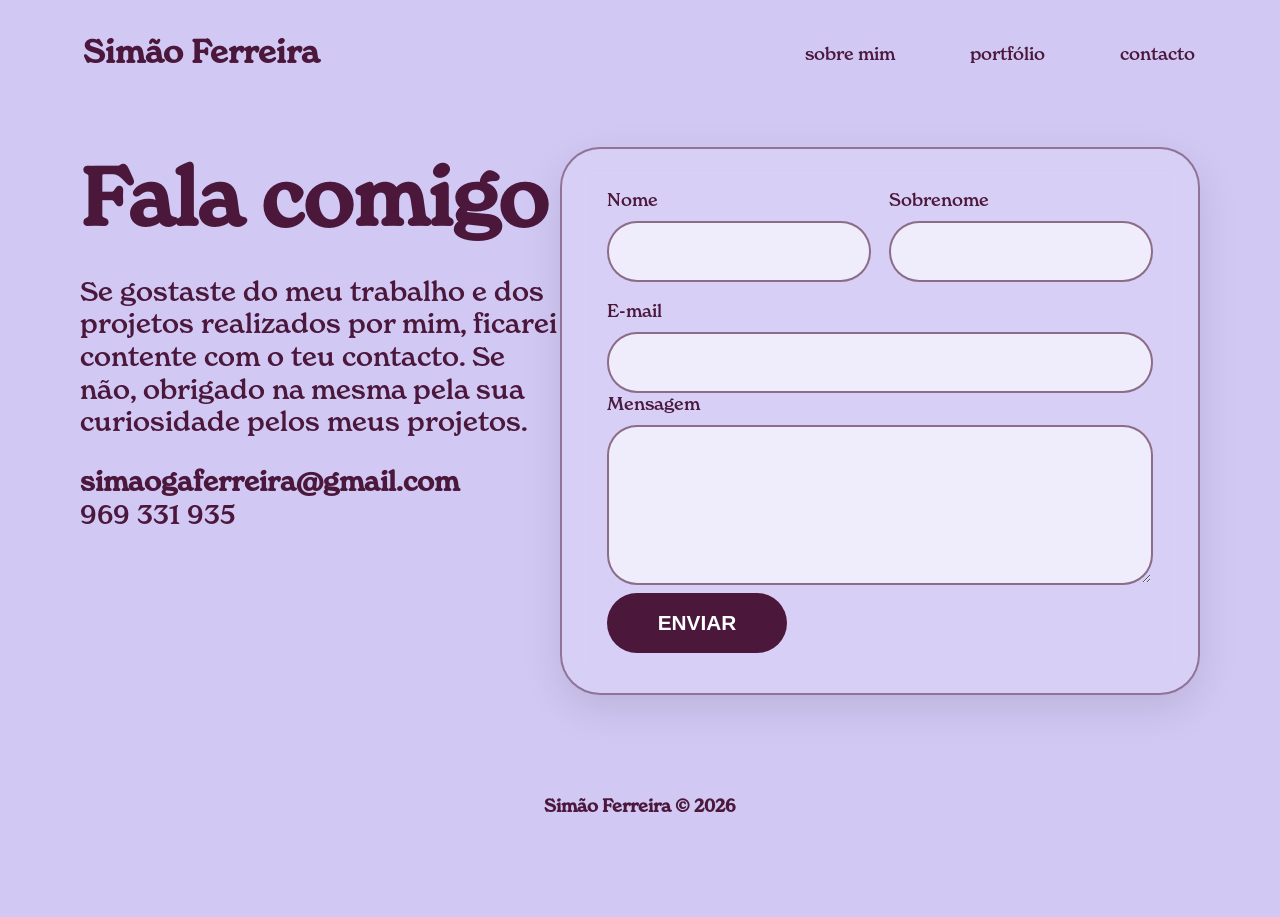
<file: contacto.html>
<!DOCTYPE html>
<html lang="pt">
<head>
    <meta charset="UTF-8">
    <meta name="viewport" content="width=device-width, initial-scale=1.0">
    <title>Contacto</title>
    <link rel="stylesheet" href="static/style.css">
    <link href="https://fonts.googleapis.com/css?family=Roboto+Slab:700|Roboto+Slab:400&display=swap" rel="stylesheet">
</head>

<header class="header">
        <div class="header-left">Simão Ferreira</div>
        <nav class="header-right">
            <div class = buttons >
            <a href="index.html" class="button">sobre mim</a>
            <a href="portfolio.html" class="button">portfólio</a>
            <a href="contacto.html" class="button">contacto</a>
            </div>
        </nav>
    </header>

<body>
   
    <main class="main-content">
        <section class="contact-text">
            <h1>Fala comigo</h1>
            <p>Se gostaste do meu trabalho e dos projetos realizados por mim, ficarei contente com o teu contacto.
            Se não, obrigado na mesma pela sua curiosidade pelos meus projetos.</p>
            <p class="contact-info">
                <a href="mailto:simaogaferreira@gmail.com">simaogaferreira@gmail.com</a><br>
                969 331 935
            </p>
        </section>
        <section class="contact-form">
            <form action="https://formsubmit.co/17912b679456844a5e8f0e78311529f8" method="POST">
                <div class="form-row">
                    <label class="form-group">
                        <span>Nome</span>
                        <input type="text" name="firstName" required>
                    </label>
                    <label class="form-group">
                        <span>Sobrenome</span>
                        <input type="text" name="lastName" required>
                    </label>
                </div>
                <label class="form-group">
                    <span>E-mail</span>
                    <input type="email" name="email" required>
                </label>
                <label class="form-group">
                    <span>Mensagem</span>
                    <textarea name="message" rows="6" required></textarea>
                </label>
                <button type="submit" class="submit-button">ENVIAR</button>

                <!-- Formsubmit.co settings -->
                <input type="hidden" name="_subject" value="Nova mensagem do site" />
                <input type="hidden" name="_captcha" value="false" />
            </form>
        </section>
    </main>
    <footer class="footer">
        <div class="footer-content">Simão Ferreira © 2026</div>
    </footer>
</body>
</html>
</file>
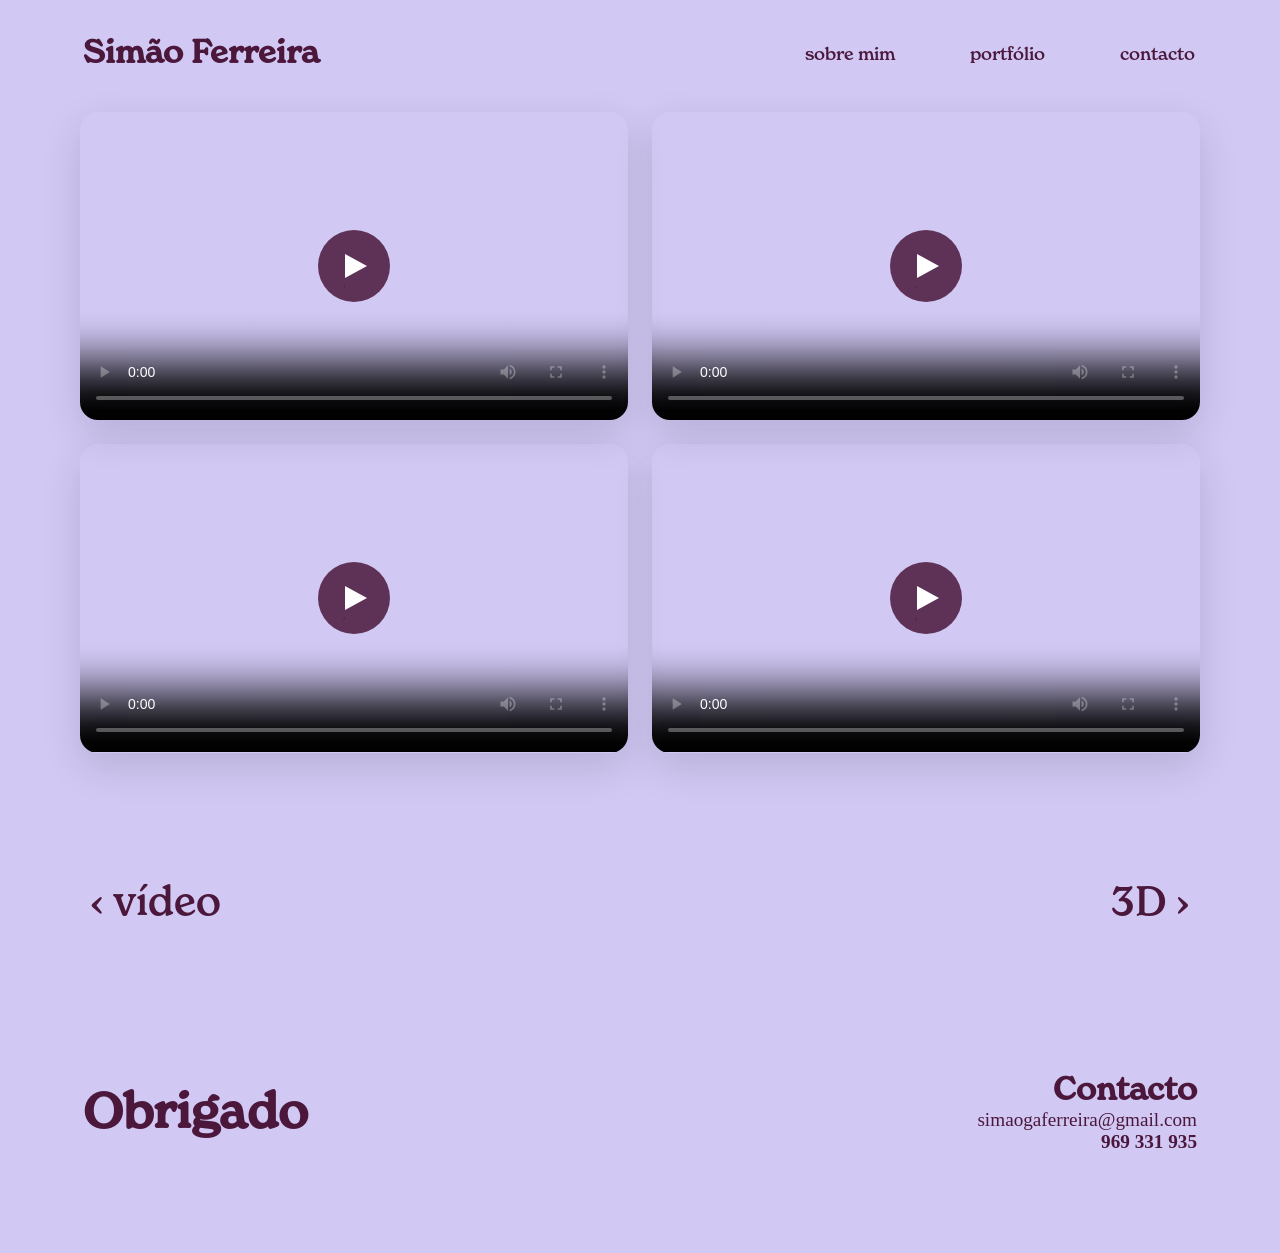
<file: motion.html>
<!DOCTYPE html>
<html lang="PT">
<head>
    <meta charset="UTF-8">
    <meta http-equiv="X-UA-Compatible" content="IE=edge">
    <meta name="viewport" content="width=device-width, initial-scale=1.0">
    <title>Portfólio</title>
    <link rel="stylesheet" href="static/style.css">
</head>

<body>
    <header class="header">
        <div class="header-left">Simão Ferreira</div>
        <nav class="header-right">
            <div class = buttons >
            <a href="index.html" class="button">sobre mim</a>
            <a href="portfolio.html" class="button">portfólio</a>
            <a href="contacto.html" class="button">contacto</a>
            </div>
        </nav>
    </header>

    <main class="video-page">
        <section class="video-grid">
            <div class="video-card">
                <div class="video-player">
                    <video preload="metadata" poster="https://media.githubusercontent.com/media/simaogaferreira-8/portfolio/main/static/photos/motion-poster1.png" controls>
                        <source src="https://media.githubusercontent.com/media/simaogaferreira-8/portfolio/main/static/videos/motion1.mp4" type="video/mp4">
                        Seu navegador não suporta vídeo.
                    </video>
                    <button class="video-play" aria-label="Play vídeo"></button>
                </div>
            </div>
            <div class="video-card">
                <div class="video-player">
                    <video preload="metadata" poster="https://media.githubusercontent.com/media/simaogaferreira-8/portfolio/main/static/photos/motion-poster2.png" controls>
                        <source src="https://media.githubusercontent.com/media/simaogaferreira-8/portfolio/main/static/videos/motion2.mp4" type="video/mp4">
                        Seu navegador não suporta vídeo.
                    </video>
                    <button class="video-play" aria-label="Play vídeo"></button>
                </div>
            </div>
            <div class="video-card">
                <div class="video-player">
                    <video preload="metadata" poster="https://media.githubusercontent.com/media/simaogaferreira-8/portfolio/main/static/photos/motion-poster3.png" controls>
                        <source src="https://media.githubusercontent.com/media/simaogaferreira-8/portfolio/main/static/videos/motion3.mp4" type="video/mp4">
                        Seu navegador não suporta vídeo.
                    </video>
                    <button class="video-play" aria-label="Play vídeo"></button>
                </div>
            </div>
            <div class="video-card">
                <div class="video-player">
                    <video preload="metadata" poster="https://media.githubusercontent.com/media/simaogaferreira-8/portfolio/main/static/photos/motion-poster4.png" controls>
                        <source src="https://media.githubusercontent.com/media/simaogaferreira-8/portfolio/main/static/videos/motion4.mp4" type="video/mp4">
                        Seu navegador não suporta vídeo.
                    </video>
                    <button class="video-play" aria-label="Play vídeo"></button>
                </div>
            </div>
        </section>
    </main>

    <div class="category-nav">
        <a href="video.html" class="nav-prev"><span class="arrow">‹</span> <span class="label">vídeo</span></a>
        <a href="3d.html" class="nav-next"><span class="label">3D</span> <span class="arrow">›</span></a>
    </div>

    <footer class="footer">
        <div style="display: flex; justify-content: space-between; align-items: center; width: 100%;">
            <div style="font-family: 'New Spirit Medium', serif; font-size: 3rem; color: #4b183b; margin-left: 80px; font-weight: bold">Obrigado</div>
            <div style="text-align: right; margin-right: 80px;">
                <div style="font-family: 'New Spirit Medium', serif; font-size: 2rem; color: #4b183b; font-weight: bold">Contacto</div>
                <div style="font-family: 'Roboto Slab', serif; font-size: 1.2rem; color: #4b183b;">simaogaferreira@gmail.com</div>
                <div style="font-family: 'Roboto Slab', serif; font-size: 1.2rem; color: #4b183b; font-weight: bold;">969 331 935</div>
            </div>
        </div>
    </footer>

    <script>
        document.querySelectorAll('.video-player').forEach((player) => {
            const video = player.querySelector('video');
            const button = player.querySelector('.video-play');

            const updateState = () => {
                if (video.paused) {
                    player.classList.remove('playing');
                    button.style.opacity = '1';
                } else {
                    player.classList.add('playing');
                    button.style.opacity = '0';
                }
            };

            button.addEventListener('click', () => {
                if (video.paused) {
                    video.controls = true;
                    video.play();
                } else {
                    video.pause();
                }
            });

            video.addEventListener('play', updateState);
            video.addEventListener('pause', updateState);
            video.addEventListener('ended', () => {
                video.controls = false;
                updateState();
            });

            player.addEventListener('mouseenter', () => {
                player.classList.add('hovered');
            });
            player.addEventListener('mouseleave', () => {
                player.classList.remove('hovered');
            });

            updateState();
        });
    </script>
</body>
</html>
</file>
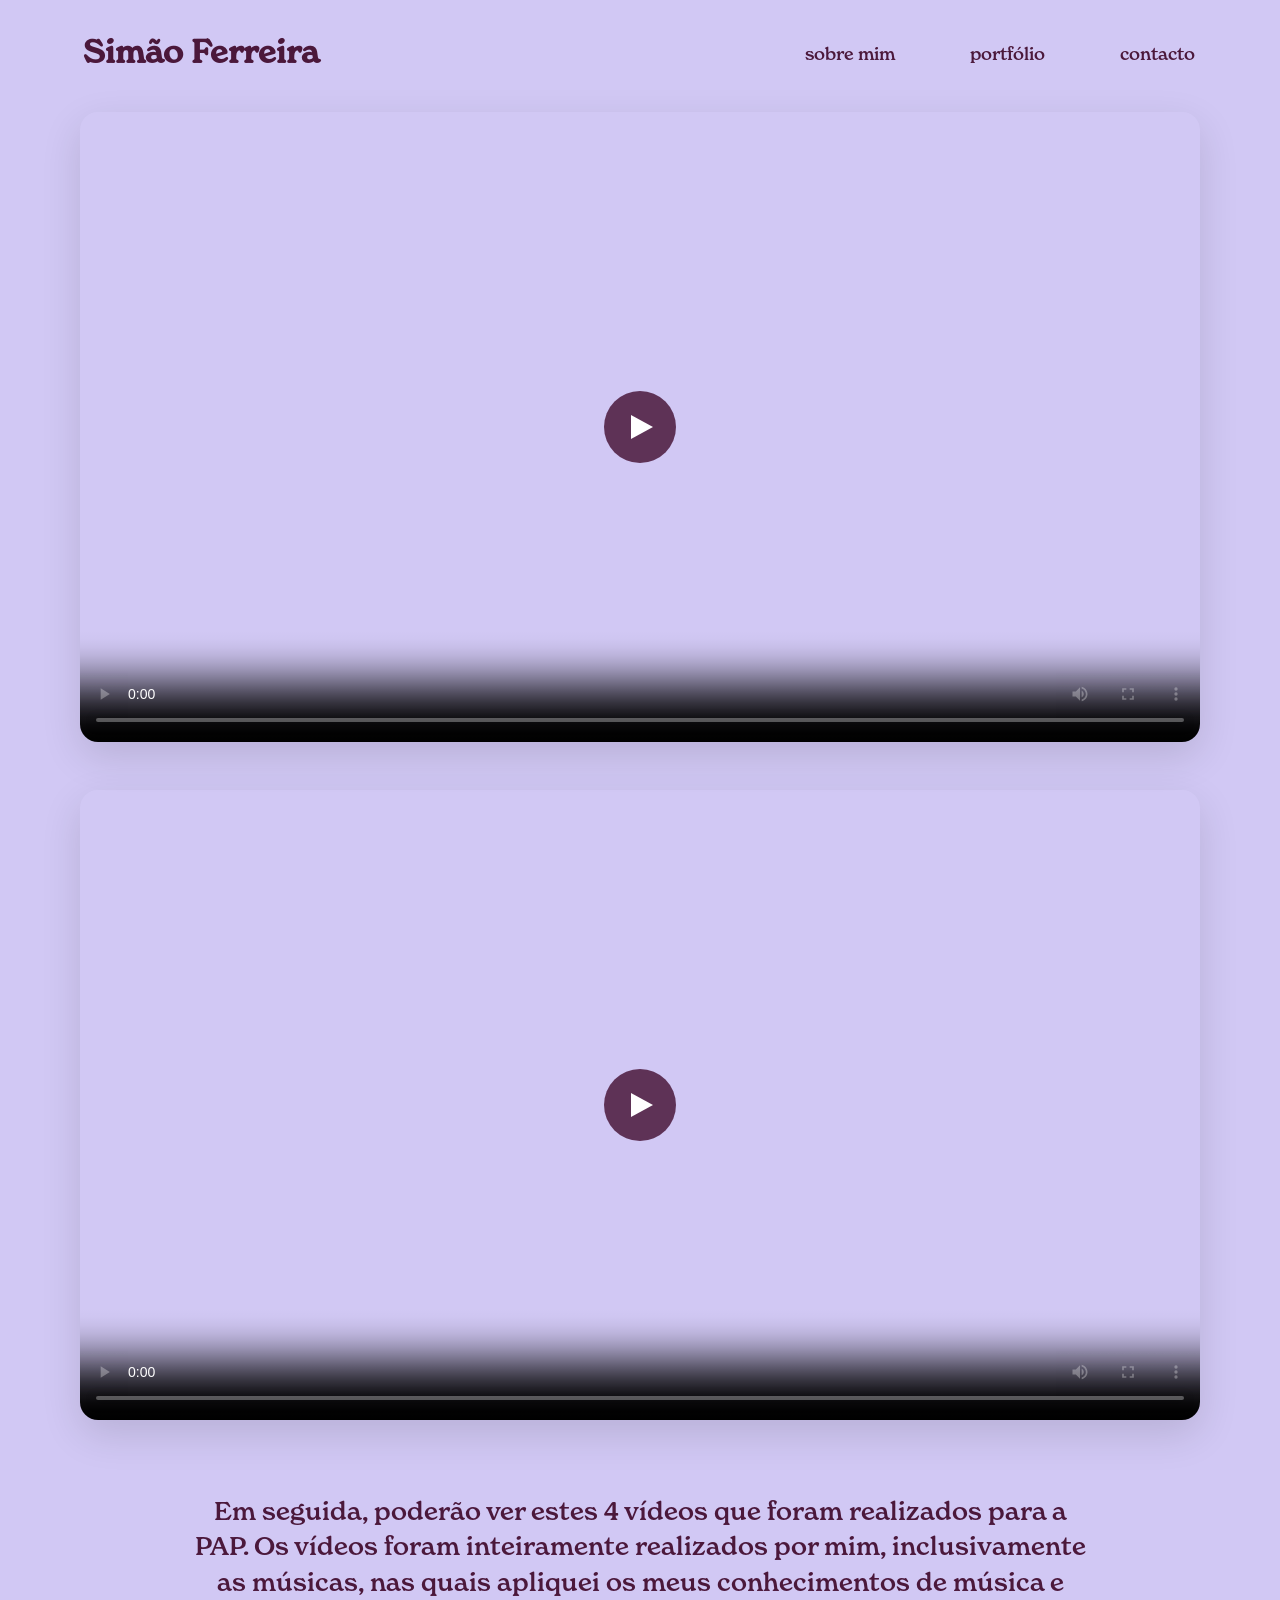
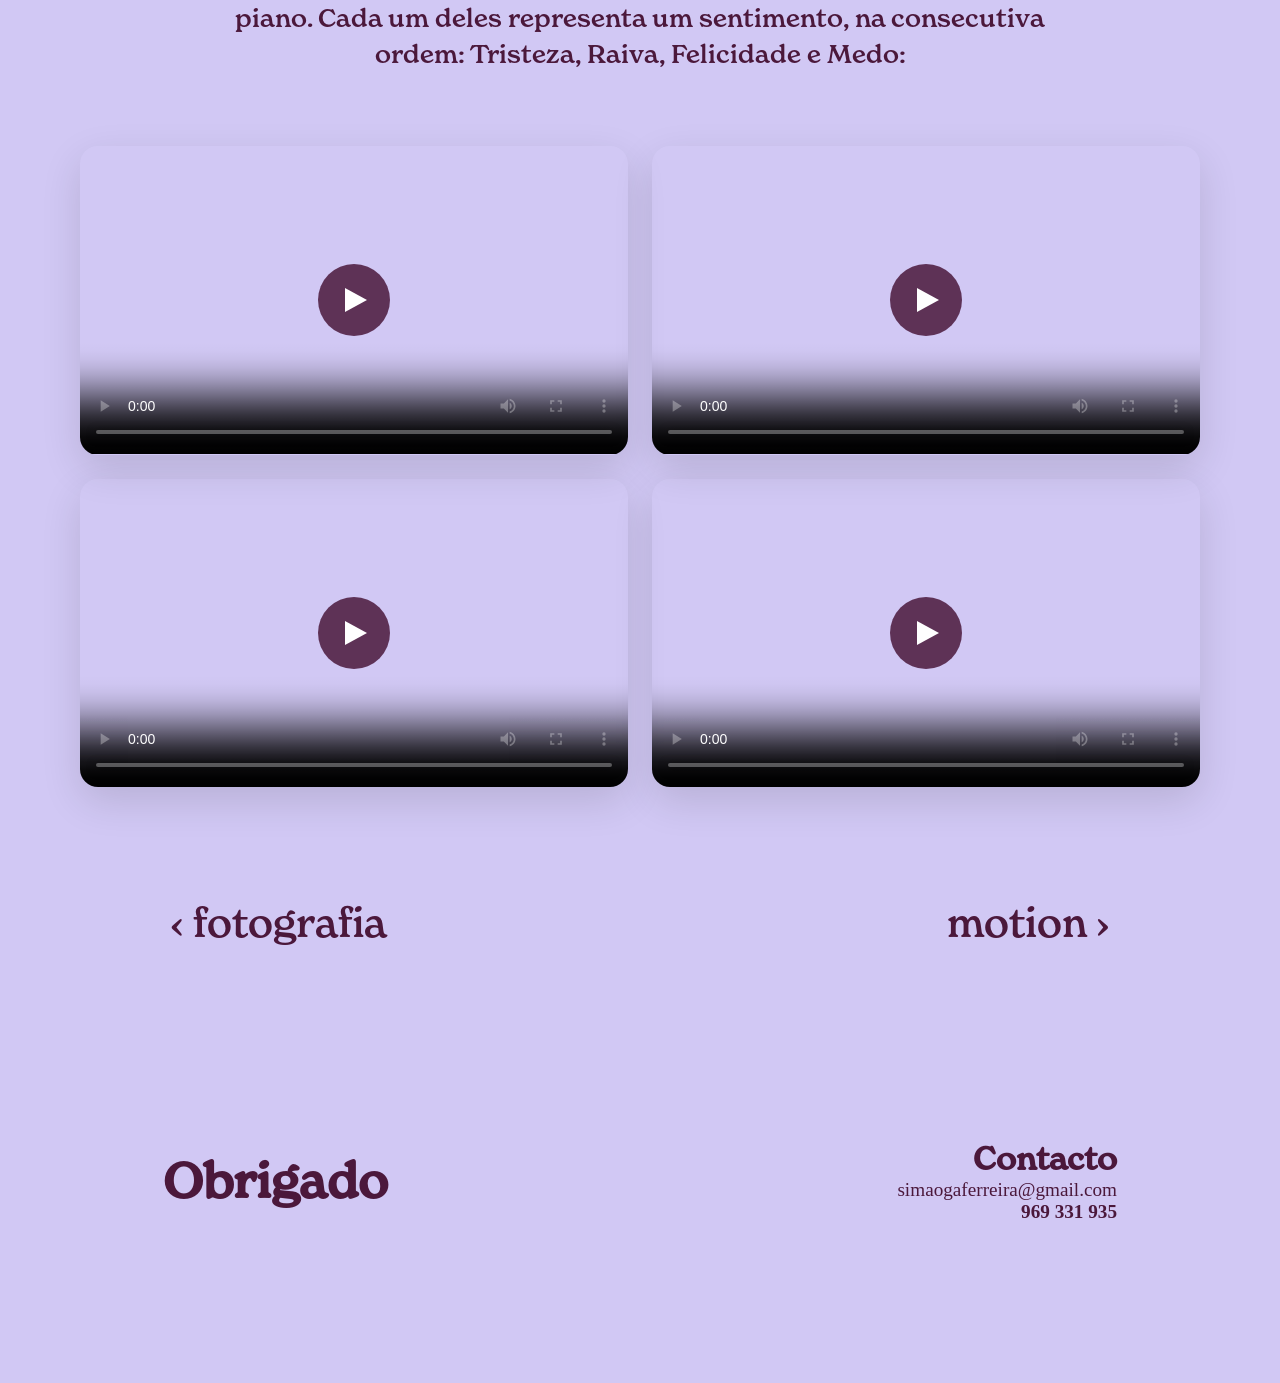
<file: video.html>
<!DOCTYPE html>
<html lang="PT">
<head>
    <meta charset="UTF-8">
    <meta http-equiv="X-UA-Compatible" content="IE=edge">
    <meta name="viewport" content="width=device-width, initial-scale=1.0">
    <title>Portfólio</title>
    <link rel="stylesheet" href="static/style.css">
</head>

<body>
    <header class="header">
        <div class="header-left">Simão Ferreira</div>
        <nav class="header-right">
            <div class = buttons >
            <a href="index.html" class="button">sobre mim</a>
            <a href="portfolio.html" class="button">portfólio</a>
            <a href="contacto.html" class="button">contacto</a>
            </div>
        </nav>
    </header>
<main class="video-page">
        <section class="video-row">
            <div class="video-card video-card-large">
                <div class="video-player">
                    <video preload="metadata" poster="https://media.githubusercontent.com/media/simaogaferreira-8/portfolio/main/static/photos/video-poster1.png" controls>
                        <source src="https://media.githubusercontent.com/media/simaogaferreira-8/portfolio/main/static/videos/video1.mp4" type="video/mp4">
                        Seu navegador não suporta vídeo.
                    </video>
                    <button class="video-play" aria-label="Play vídeo"></button>
                </div>
            </div>
        </section>

        <section class="video-row">
            <div class="video-card video-card-large">
                <div class="video-player">
                    <video preload="metadata" poster="https://media.githubusercontent.com/media/simaogaferreira-8/portfolio/main/static/photos/video-poster2.jpg" controls>
                        <source src="https://media.githubusercontent.com/media/simaogaferreira-8/portfolio/main/static/videos/video2.mp4" type="video/mp4">
                        Seu navegador não suporta vídeo.
                    </video>
                    <button class="video-play" aria-label="Play vídeo"></button>
                </div>
            </div>
        </section>

        <section class="video-text">
            <p>Em seguida, poderão ver estes 4 vídeos que foram realizados para a PAP. 

Os vídeos foram inteiramente realizados por mim, inclusivamente as músicas, nas quais apliquei os meus conhecimentos de música e piano.

Cada um deles representa um sentimento, na consecutiva ordem:  Tristeza, Raiva, Felicidade e Medo:</p>
        </section>

        <section class="video-grid">
            <div class="video-card">
                <div class="video-player">
                    <video preload="metadata" poster="https://media.githubusercontent.com/media/simaogaferreira-8/portfolio/main/static/photos/video-poster3.jpg" controls>
                        <source src="https://media.githubusercontent.com/media/simaogaferreira-8/portfolio/main/static/videos/video3.mp4" type="video/mp4">
                        Seu navegador não suporta vídeo.
                    </video>
                    <button class="video-play" aria-label="Play vídeo"></button>
                </div>
            </div>
            <div class="video-card">
                <div class="video-player">
                    <video preload="metadata" poster="https://media.githubusercontent.com/media/simaogaferreira-8/portfolio/main/static/photos/video-poster4.jpg" controls>
                        <source src="https://media.githubusercontent.com/media/simaogaferreira-8/portfolio/main/static/videos/video4.mp4" type="video/mp4">
                        Seu navegador não suporta vídeo.
                    </video>
                    <button class="video-play" aria-label="Play vídeo"></button>
                </div>
            </div>
            <div class="video-card">
                <div class="video-player">
                    <video preload="metadata" poster="https://media.githubusercontent.com/media/simaogaferreira-8/portfolio/main/static/photos/video-poster5.jpg" controls>
                        <source src="https://media.githubusercontent.com/media/simaogaferreira-8/portfolio/main/static/videos/video5.mp4" type="video/mp4">
                        Seu navegador não suporta vídeo.
                    </video>
                    <button class="video-play" aria-label="Play vídeo"></button>
                </div>
            </div>
            <div class="video-card">
                <div class="video-player">
                    <video preload="metadata" poster="https://media.githubusercontent.com/media/simaogaferreira-8/portfolio/main/static/photos/video-poster6.jpg" controls>
                        <source src="https://media.githubusercontent.com/media/simaogaferreira-8/portfolio/main/static/videos/video6.mp4" type="video/mp4">
                        Seu navegador não suporta vídeo.
                    </video>
                    <button class="video-play" aria-label="Play vídeo"></button>
                </div>
            </div>
        </section>

        <div class="category-nav">
            <a href="fotografia.html" class="nav-prev"><span class="arrow">‹</span> <span class="label">fotografia</span></a>
            <a href="motion.html" class="nav-next"><span class="label">motion</span> <span class="arrow">›</span></a>
        </div>

         <footer class="footer">
        <div style="display: flex; justify-content: space-between; align-items: center; width: 100%;">
            <div style="font-family: 'New Spirit Medium', serif; font-size: 3rem; color: #4b183b; margin-left: 80px; font-weight: bold">Obrigado</div>
            <div style="text-align: right; margin-right: 80px;">
                <div style="font-family: 'New Spirit Medium', serif; font-size: 2rem; color: #4b183b; font-weight: bold">Contacto</div>
                <div style="font-family: 'Roboto Slab', serif; font-size: 1.2rem; color: #4b183b;">simaogaferreira@gmail.com</div>
                <div style="font-family: 'Roboto Slab', serif; font-size: 1.2rem; color: #4b183b; font-weight: bold;">969 331 935</div>
            </div>
        </div>
    </footer>
    </main>

    <script>
        document.querySelectorAll('.video-player').forEach((player) => {
            const video = player.querySelector('video');
            const button = player.querySelector('.video-play');

            const updateState = () => {
                if (video.paused) {
                    player.classList.remove('playing');
                    button.style.opacity = '1';
                } else {
                    player.classList.add('playing');
                    button.style.opacity = '0';
                }
            };

            button.addEventListener('click', () => {
                if (video.paused) {
                    video.controls = true;
                    video.play();
                } else {
                    video.pause();
                }
            });

            video.addEventListener('play', updateState);
            video.addEventListener('pause', updateState);
            video.addEventListener('ended', () => {
                video.controls = false;
                updateState();
            });

            player.addEventListener('mouseenter', () => {
                player.classList.add('hovered');
            });
            player.addEventListener('mouseleave', () => {
                player.classList.remove('hovered');
            });

            updateState();
        });
    </script>
</file>
<file: static/style.css>
@font-face {
	font-family: 'New Spirit Medium';
	src: url('font/new-spirit-medium/new-spirit-medium.otf') format('truetype');
	font-weight: normal;
	font-style: normal;
	font-display: swap;
}

/* Global sizing to prevent overflow from padding/margins */
*, *::before, *::after {
	box-sizing: border-box;
}

body {
	background: #D1C8F4;
	font-family: 'New Spirit Medium', serif;

	margin: 0;
	padding: 0;
	display: flex;
	flex-direction: column;
	min-height: 100vh;
	overflow-x: hidden;
}

.header {
	display: flex;
	justify-content: space-between;
	align-items: center;
	padding: 32px 48px 0 48px;
	font-size: 1.5rem;
	color: #4b183b;
}
.header-left {
	font-weight: bold;
	font-size: 2rem;
	margin-left: 35px;
}
.header-right a {
	color: #4b183b;
	text-decoration: none;
	margin-left: 32px;
	font-size: 1.1rem;
	border-bottom: 1px solid transparent;
	transition: border-color 0.2s;
	margin-right: 37px;
}
.header-right a:hover {
	border-bottom: 1px solid #4b183b;
}

.main-content {
	display: flex;
	justify-content: space-between;
	align-items: flex-start;
	margin: 10px 48px 0 80px;
}
.about-text {
	flex: 1;
	max-width: 700px;
	color: #4b183b;
}
.about-text h1 {
	font-size: 5rem;
	font-weight: bold;
	margin-bottom: 24px;
}
.about-text p {
	font-size: 1.7rem;
	margin-bottom: 18px;
	line-height: 1.1;
}
.about-image {
	flex: 1;
	display: flex;
	justify-content: center;
	align-items: center;
	margin: 69px 0 0 135px;
}
.about-image img {
	max-width: 867px;
	width: 100%;
	border-radius: 8px;
	box-shadow: 0 4px 24px rgba(0,0,0,0.12);
}

html, body {
	height: 100%;
}
.footer {
	text-align: center;
	color: #4b183b;
	font-size: 1.1rem;
	margin-top: auto;
	padding: 100px 3px;
}
.footer-index {
	padding: 50px 3px;
}
.footer-content {
	font-weight: bold;
}



.portfolio-intro {
    max-width: 1000px;
    margin: 0 auto 0px;
    padding: 0 3px;
    text-align: center;
    color: #4b183b;
    margin-top: 50px;
}

.portfolio-intro p {
    font-size: 2.3rem;
    line-height: 1.2;
    margin: 0.7em auto;
    max-width: 1000px;
	font-weight: bold;
}

.projects-grid {
    display: grid;
    grid-template-columns: repeat(3, 1fr);
    gap: 40px;
    padding: 40px;
    margin-top: 40px;
}

.project {
    position: relative;
    overflow: hidden;
    border-radius: 35px;
    cursor: pointer;
}

.project img {
    width: 100%;
    height: 400px;
    object-fit: cover;
    transition: 0.4s ease;
}

/* Overlay com texto */
.project .overlay {
    position: absolute;
    top: 0;
    left: 0;
    width: 100%;
    height: 100%;
    background: rgba(80, 0, 120, 0.7); /* cor roxa translúcida */
    color: white;
    font-size: 1.8rem;
    font-weight: bold;
    display: flex;
    justify-content: center;
    align-items: center;
    opacity: 0;
    transition: 0.4s ease;
}

/* Efeito hover */
.project:hover img {
    transform: scale(1.1);
    filter: blur(2px);
}

.project:hover .overlay {
    opacity: 1;
}

/* Contato */
.contact-text {
    flex: 1;
    max-width: 650px;
    color: #4b183b;
}

.contact-text h1 {
    font-size: 5rem;
    font-weight: bold;
    margin-bottom: 24px;
}

.contact-text p {
    font-size: 1.7rem;
    line-height: 1.2;
    margin-bottom: 18px;
}

.contact-info a {
    color: #4b183b;
    text-decoration: none;
    font-weight: bold;
}

.contact-form {
    flex: 1;
    max-width: 650px;
    padding: 40px 45px;
    background: rgba(255, 255, 255, 0.14);
    border: 2px solid rgba(75, 24, 59, 0.5);
    border-radius: 40px;
    box-shadow: 0 14px 40px rgba(0,0,0,0.1);
    backdrop-filter: blur(12px);
	margin-right: 32px;
    margin-top: 65px;
}

.contact-form form {
    display: flex;
    flex-direction: column;
}

.form-row {
    display: flex;
    gap: 18px;
    margin-bottom: 18px;
}

.form-group {
    display: flex;
    flex-direction: column;
    flex: 1;
    font-size: 1.1rem;
    color: #4b183b;
}

.form-group span {
    margin-bottom: 10px;
}

.form-group input,
.form-group textarea {
    padding: 18px 20px;
    border-radius: 30px;
    border: 2px solid rgba(75, 24, 59, 0.6);
    background: rgba(255, 255, 255, 0.6);
    font-size: 1.1rem;
    color: #4b183b;
    outline: none;
    transition: border-color 0.2s, box-shadow 0.2s;
}

.form-group input:focus,
.form-group textarea:focus {
    border-color: rgba(75, 24, 59, 0.9);
    box-shadow: 0 0 0 4px rgba(75, 24, 59, 0.14);
}

.form-group textarea {
    resize: vertical;
    min-height: 150px;
}

.submit-button {
    width: 180px;
    padding: 18px 0;
    margin-top: 8px;
    border: none;
    border-radius: 50px;
    font-size: 1.3rem;
    font-weight: bold;
    color: #fff;
    background: #4b183b;
    cursor: pointer;
    align-self: flex-start;
    transition: transform 0.2s, box-shadow 0.2s;
}

.submit-button:hover {
    transform: translateY(-2px);
    box-shadow: 0 12px 20px rgba(75, 24, 59, 0.25);
}

@media (max-width: 960px) {
    .main-content {
        flex-direction: column;
        margin: 40px 32px 0 32px;
    }

    .about-image {
        margin: 40px 0 0 0;
    }

    .contact-form {
        margin-top: 50px;
    }

    .form-row {
        flex-direction: column;
    }
}

/* Gallery Fotografia / Ilustração */
.gallery-container {
    flex: 1;
    padding: 48px 60px;
    margin: 0 auto;
    width: 100%;
    max-width: 100%;
    box-sizing: border-box;
}

.gallery-grid {
    column-count: 2;
    column-gap: 100px;
    width: 100%;
}

.gallery-item {
    display: block;
    width: 100%;
    position: relative;
    overflow: hidden;
    font-size: initial;
    margin-bottom: 40px;
    margin-top: 0px;
    break-inside: avoid;
}

.gallery-item img {
    width: 100%;
    height: auto;
    display: block;
}

/* Gallery com largura total (sem espaço nos cantos) */
.gallery-container-fullwidth {
    padding: 30px 0;
    margin: 0;
}

/* Gallery sem espaço entre imagens (fotografia.html) */
.gallery-container-fullwidth .gallery-grid {
    column-gap: 0;
}

.gallery-container-fullwidth .gallery-item {
    margin-bottom: 0;
    margin-top: 0;
}

/* Vídeos */
.video-page {
    flex: 1;
    padding: 40px 80px 60px;
    display: flex;
    flex-direction: column;
    gap: 48px;
}

.video-row {
    display: flex;
    justify-content: center;
    width: 100%;
}

.video-card-large {
    width: min(92vw, 1400px);
    max-width: 100%;
    aspect-ratio: 16 / 9;  /* adiciona isto */
    overflow: hidden;
    border-radius: 18px;
    box-shadow: 0 14px 40px rgba(0,0,0,0.12);
}

.video-card-large video {
    width: 100%;
    height: 100%;
    object-fit: contain;
    display: block;
}

.video-card {
    width: 100%;
    aspect-ratio: 16 / 9;
    margin: 0;
    overflow: hidden;
    border-radius: 18px;
    box-shadow: 0 14px 40px rgba(0,0,0,0.12);
}

.video-card video {
    width: 100%;
    height: 100%;
    object-fit: contain;
    display: block;
}

.video-text {
    max-width: 900px;
    margin: 0 auto;
    text-align: center;
    color: #4b183b;
    font-size: 1.6rem;
    line-height: 1.4;
}

.video-grid {
    display: grid;
    grid-template-columns: repeat(auto-fit, minmax(460px, 1fr));
    justify-content: center;
    gap: 24px;
    width: 100%;
    max-width: 1280px;
    margin: 0 auto;
}
.video-player {
    position: relative;
    width: 100%;
    height: 100%;
}

.image-player {
    position: relative;
    width: 100%;
    height: 100%;
}

.image-player img {
    width: 100%;
    height: 100%;
    object-fit: cover;
    display: block;
}

.video-play {
    position: absolute;
    top: 50%;
    left: 50%;
    transform: translate(-50%, -50%);
    width: 72px;
    height: 72px;
    background: rgba(75, 24, 59, 0.85);
    border: none;
    border-radius: 50%;
    cursor: pointer;
    z-index: 10;
}
.video-play::after {
    content: '';
    display: block;
    width: 0;
    height: 0;
    border-style: solid;
    border-width: 12px 0 12px 22px;
    border-color: transparent transparent transparent #ffffff;
    margin-left: 35%;
}

@media (max-width: 960px) {
    .video-page {
        padding: 30px 24px;
        gap: 32px;
    }

    .video-card {
        width: 100%;
    }

    .video-card-large {
        width: 100%;
    }

    .video-grid {
        gap: 18px;
    }
}

.gallery-container-grid {
    flex: 1;
    padding: 48px 60px;
    margin: 0;
    width: 100%;
    max-width: 100%;
    box-sizing: border-box;
}

.gallery-grid-3x3 {
    column-count: 3;
    column-gap: 60px;
    width: 100%;
}

.gallery-item-grid {
    display: inline-block;
    width: 100%;
    position: relative;
    overflow: hidden;
    margin-bottom: 30px;
    margin-top: 30px;
    break-inside: avoid;
}

.gallery-item-grid img {
    width: 100%;
    height: auto;
    display: block;
}

@media (max-width: 768px) {
    .gallery-grid {
        column-count: 1;
    }

    .gallery-item {
        width: 100%;
    }

    .gallery-grid-3x3 {
        grid-template-columns: repeat(2, 1fr);
        gap: 20px;
    }
}

@media (max-width: 480px) {
    .gallery-grid-3x3 {
        grid-template-columns: 1fr;
        gap: 16px;
    }
}

/* Navegação entre categorias */
.category-nav {
    display: flex;
    justify-content: space-between;
    align-items: center;
    padding: 60px 80px 40px;
    color: #4b183b;
    font-family: 'New Spirit Medium', serif;
    font-size: 2.5rem;
}

.category-nav a {
    text-decoration: none;
    color: inherit;
    display: inline-flex;
    align-items: center;
    gap: 0.6rem;
    padding: 0.2rem 0.6rem;
}

.category-nav a:hover {
    text-decoration: underline;
}

.category-nav .arrow {
    font-size: 2.5rem;
}

@media (max-width: 768px) {
    .category-nav {
        flex-direction: column;
        gap: 14px;
        padding: 40px 40px 30px;
    }
}
</file>
